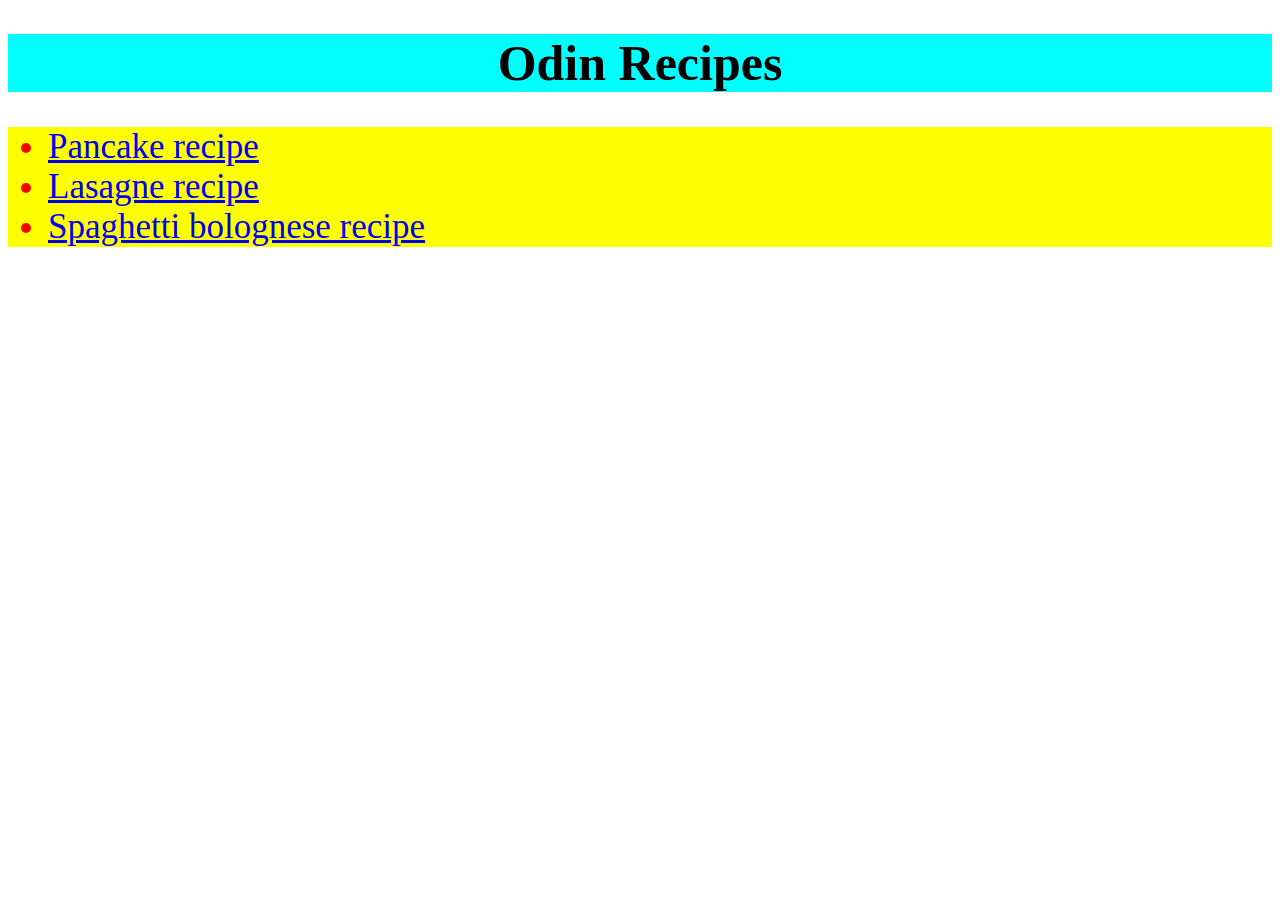
<file: index.html>
<!DOCTYPE html>

<html lang="en">
    <head>
        <meta charset="UTF-8">
        <title>Odin Recipes</title>
        <link rel="stylesheet" href="style.css">
    </head>

    <body>
        <h1 class="index">Odin Recipes</h1>

        <ul class="index">
            <li><a href="./recipes/pancake.html">Pancake recipe</a></li>
            <li><a href="./recipes/lasagne.html">Lasagne recipe</a></li>
            <li><a href="./recipes/bolognese.html">Spaghetti bolognese recipe</a></li>
        </ul>
        
    </body>
</html>
</file>
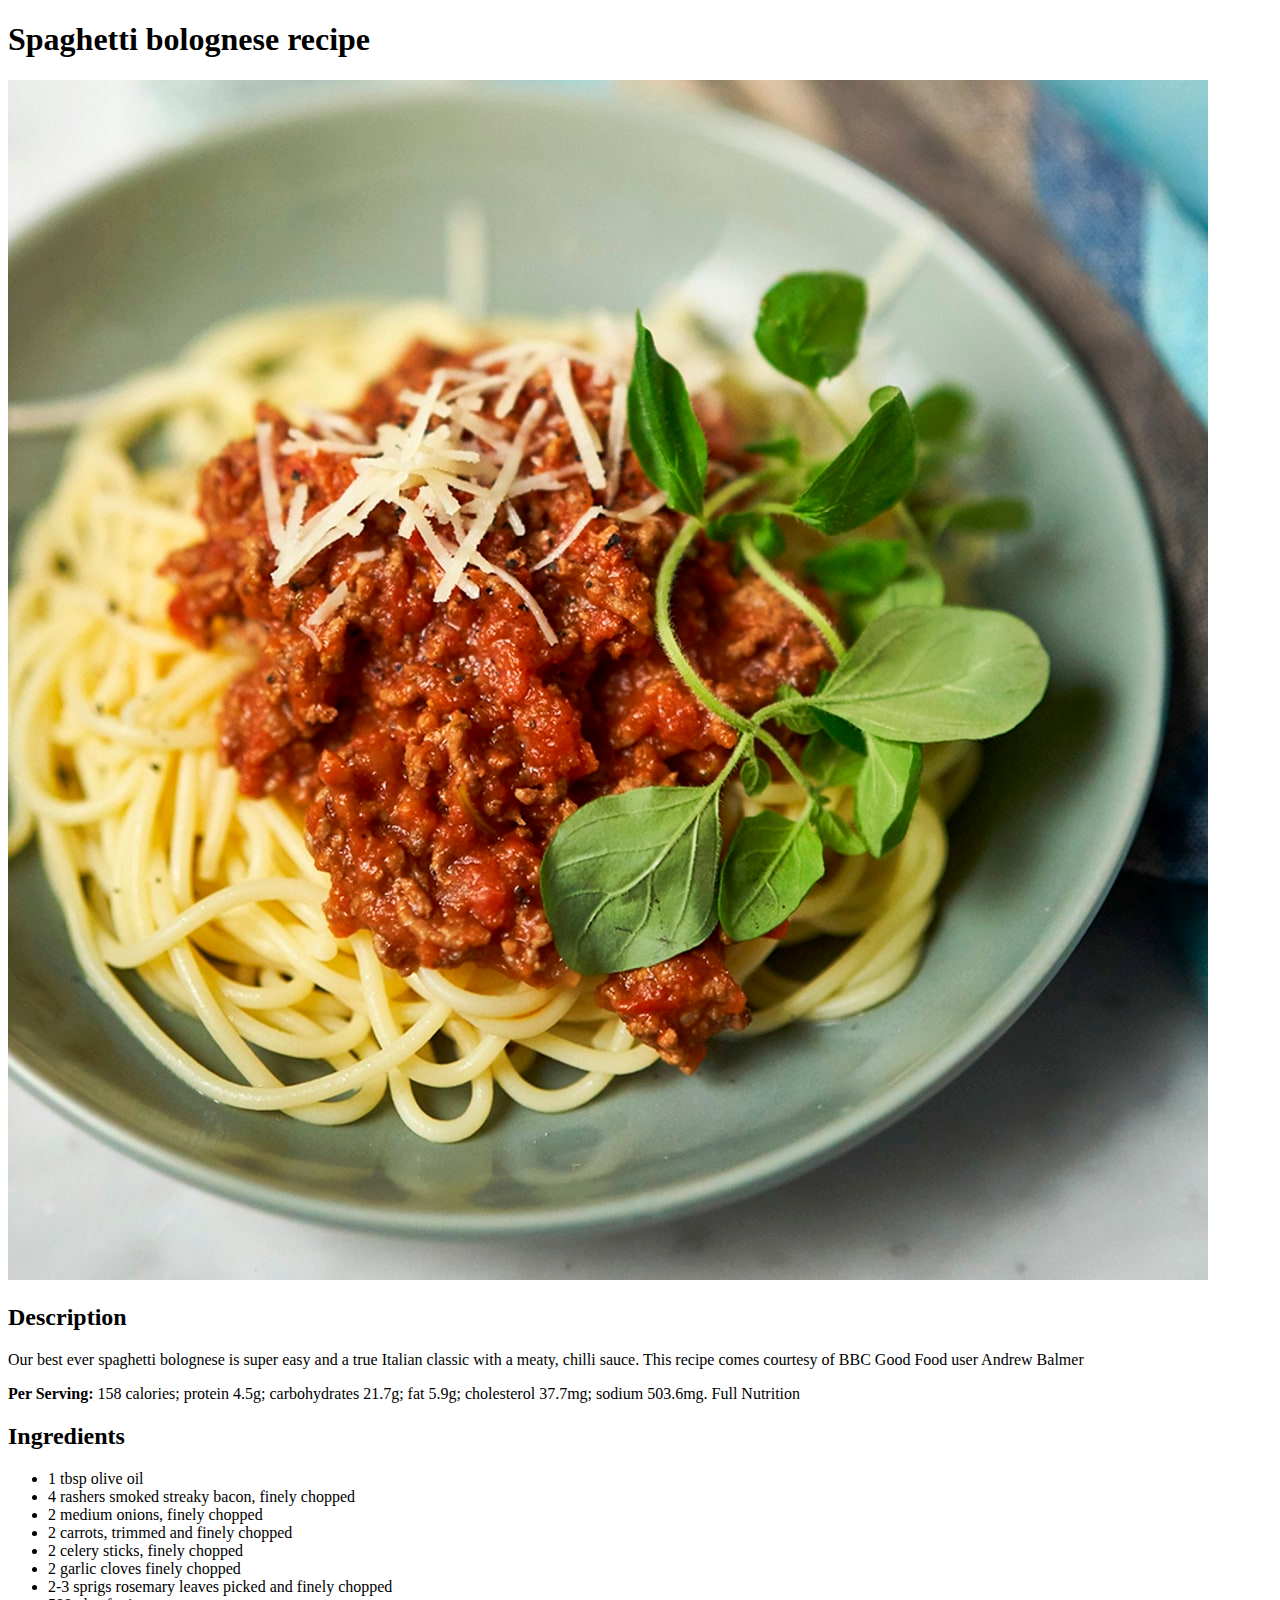
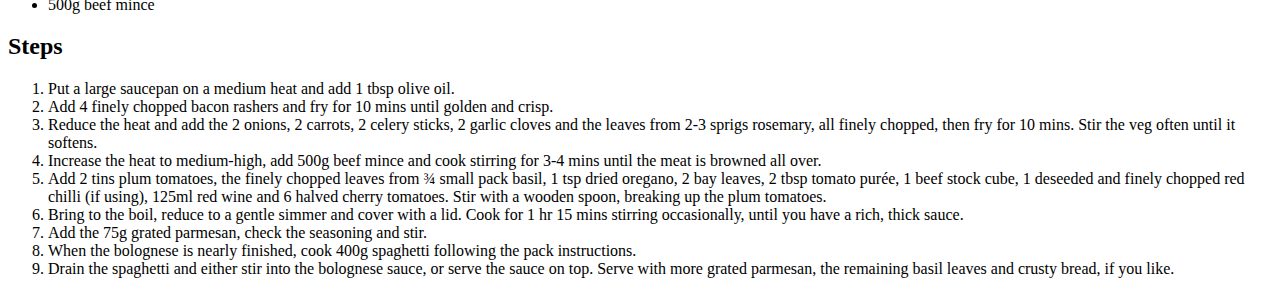
<file: recipes/bolognese.html>
<!DOCTYPE html>

<html lang="en">
<head>
    <meta charset="UTF-8">
    <title>Spaghetti bolognese</title>
    <link rel="stylesheet" href="../style.css">
</head>

<body>
    <h1>Spaghetti bolognese recipe</h1>

    <img src="../images/bolognese.jpg">

    <h2>Description</h2>

    <p>Our best ever spaghetti bolognese is super easy and a true Italian classic with a meaty, chilli sauce. This recipe comes courtesy of BBC Good Food user Andrew Balmer</p>

    <p><strong>Per Serving:</strong> 158 calories; protein 4.5g; carbohydrates 21.7g; fat 5.9g; cholesterol 37.7mg; sodium 503.6mg. Full Nutrition</p>

    <h2>Ingredients</h2>

    <ul>
        <li>1 tbsp olive oil</li>
        <li>4 rashers smoked streaky bacon, finely chopped</li>
        <li>2 medium onions, finely chopped</li>
        <li>2 carrots, trimmed and finely chopped</li>
        <li>2 celery sticks, finely chopped</li>
        <li>2 garlic cloves finely chopped</li>
        <li>2-3 sprigs rosemary leaves picked and finely chopped</li>
        <li>500g beef mince</li>
    </ul>

    <h2>Steps</h2>

    <ol>
        <li>Put a large saucepan on a medium heat and add 1 tbsp olive oil.</li>
        <li>Add 4 finely chopped bacon rashers and fry for 10 mins until golden and crisp.</li>
        <li>Reduce the heat and add the 2 onions, 2 carrots, 2 celery sticks, 2 garlic cloves and the leaves from 2-3 sprigs rosemary, all finely chopped, then fry for 10 mins. Stir the veg often until it softens.</li>
        <li>Increase the heat to medium-high, add 500g beef mince and cook stirring for 3-4 mins until the meat is browned all over.</li>
        <li>Add 2 tins plum tomatoes, the finely chopped leaves from ¾ small pack basil, 1 tsp dried oregano, 2 bay leaves, 2 tbsp tomato purée, 1 beef stock cube, 1 deseeded and finely chopped red chilli (if using), 125ml red wine and 6 halved cherry tomatoes. Stir with a wooden spoon, breaking up the plum tomatoes.</li>
        <li>Bring to the boil, reduce to a gentle simmer and cover with a lid. Cook for 1 hr 15 mins stirring occasionally, until you have a rich, thick sauce.</li>
        <li>Add the 75g grated parmesan, check the seasoning and stir.</li>
        <li>When the bolognese is nearly finished, cook 400g spaghetti following the pack instructions.</li>
        <li>Drain the spaghetti and either stir into the bolognese sauce, or serve the sauce on top. Serve with more grated parmesan, the remaining basil leaves and crusty bread, if you like.</li>
    </ol>
</body>
</html>
</file>
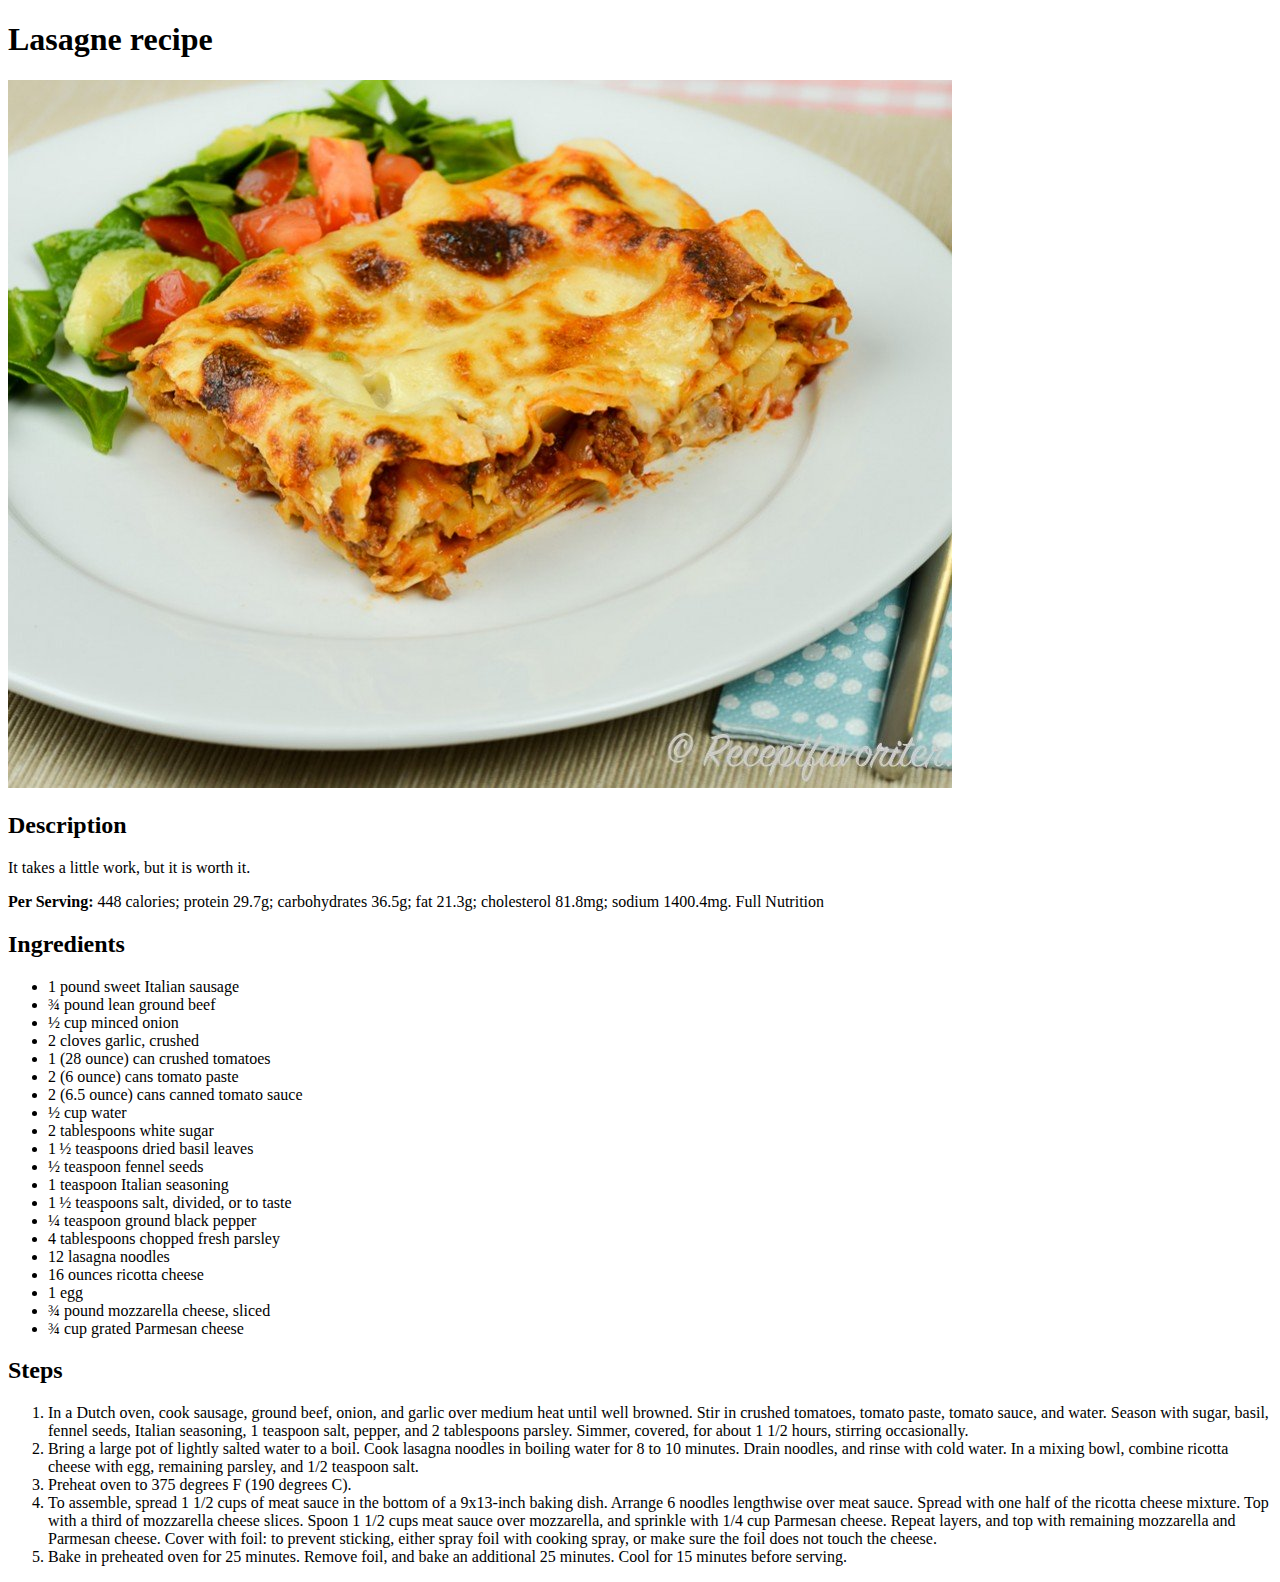
<file: recipes/lasagne.html>
<!DOCTYPE html>

<html lang="en">
<head>
    <meta charset="UTF-8">
    <title>Lasagne</title>
    <link rel="stylesheet" href="../style.css">
</head>

<body>
    <h1>Lasagne recipe</h1>

    <img src="../images/lasagne.jpg">

    <h2>Description</h2>

    <p>It takes a little work, but it is worth it.</p>

    <p><strong>Per Serving:</strong> 448 calories; protein 29.7g; carbohydrates 36.5g; fat 21.3g; cholesterol 81.8mg; sodium 1400.4mg. Full Nutrition</p>

    <h2>Ingredients</h2>

    <ul>
        <li>1 pound sweet Italian sausage
        </li>
        <li>¾ pound lean ground beef
        </li>
        <li>½ cup minced onion
        </li>
        <li>2 cloves garlic, crushed
        </li>
        <li>1 (28 ounce) can crushed tomatoes
        </li>
        <li>2 (6 ounce) cans tomato paste
        </li>
        <li>2 (6.5 ounce) cans canned tomato sauce
        </li>
        <li>½ cup water
        </li>
        <li>2 tablespoons white sugar
        </li>
        <li>1 ½ teaspoons dried basil leaves
        </li>
        <li>½ teaspoon fennel seeds
        </li>
        <li>1 teaspoon Italian seasoning
        </li>
        <li>1 ½ teaspoons salt, divided, or to taste
        </li>
        <li>¼ teaspoon ground black pepper
        </li>
        <li>4 tablespoons chopped fresh parsley
        </li>
        <li>12 lasagna noodles
        </li>
        <li>16 ounces ricotta cheese
        </li>
        <li>1 egg
        </li>
        <li>¾ pound mozzarella cheese, sliced
        </li>
        <li>¾ cup grated Parmesan cheese
        </li>
    </ul>

    <h2>Steps</h2>

    <ol>
        <li>In a Dutch oven, cook sausage, ground beef, onion, and garlic over medium heat until well browned. Stir in crushed tomatoes, tomato paste, tomato sauce, and water. Season with sugar, basil, fennel seeds, Italian seasoning, 1 teaspoon salt, pepper, and 2 tablespoons parsley. Simmer, covered, for about 1 1/2 hours, stirring occasionally.

        </li>
        <li>Bring a large pot of lightly salted water to a boil. Cook lasagna noodles in boiling water for 8 to 10 minutes. Drain noodles, and rinse with cold water. In a mixing bowl, combine ricotta cheese with egg, remaining parsley, and 1/2 teaspoon salt.

        </li>
        <li>Preheat oven to 375 degrees F (190 degrees C).

        </li>
        <li>To assemble, spread 1 1/2 cups of meat sauce in the bottom of a 9x13-inch baking dish. Arrange 6 noodles lengthwise over meat sauce. Spread with one half of the ricotta cheese mixture. Top with a third of mozzarella cheese slices. Spoon 1 1/2 cups meat sauce over mozzarella, and sprinkle with 1/4 cup Parmesan cheese. Repeat layers, and top with remaining mozzarella and Parmesan cheese. Cover with foil: to prevent sticking, either spray foil with cooking spray, or make sure the foil does not touch the cheese.

        </li>
        <li>Bake in preheated oven for 25 minutes. Remove foil, and bake an additional 25 minutes. Cool for 15 minutes before serving.

        </li>
    </ol>
</body>
</html>
</file>
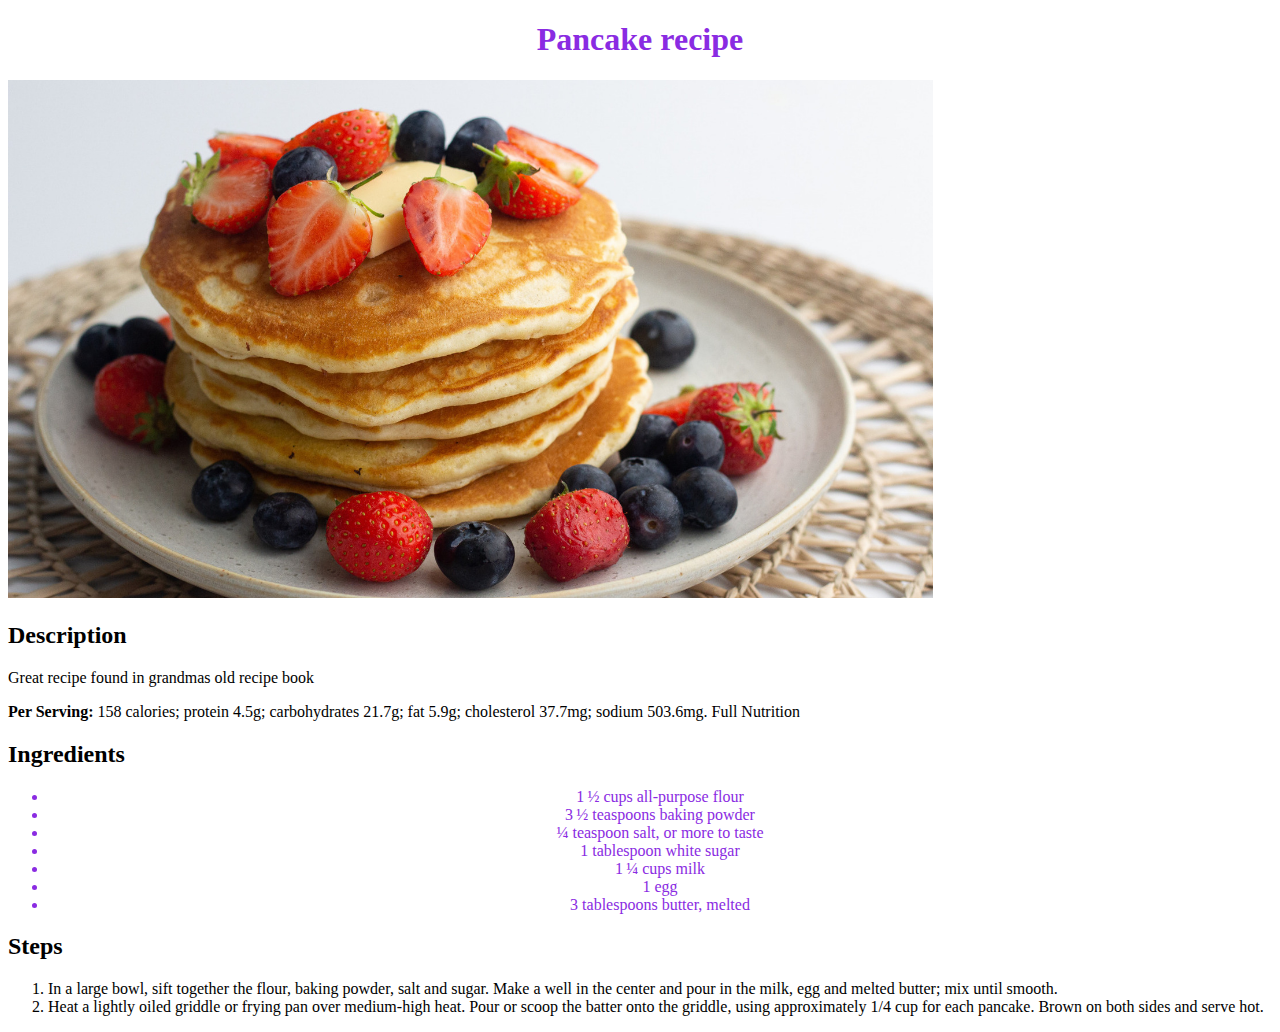
<file: recipes/pancake.html>
<!DOCTYPE html>

<html lang="en">
<head>
    <meta charset="UTF-8">
    <title>Pancake</title>
    <link rel="stylesheet" href="../style.css">
</head>

<body>
    <h1 class="pancake">Pancake recipe</h1>

    <img id="pancake" src="../images/pancakes.jpg">

    <h2>Description</h2>

    <p>Great recipe found in grandmas old recipe book</p>

    <p><strong>Per Serving:</strong> 158 calories; protein 4.5g; carbohydrates 21.7g; fat 5.9g; cholesterol 37.7mg; sodium 503.6mg. Full Nutrition</p>

    <h2>Ingredients</h2>

    <ul class="pancake">
        <li>1 ½ cups all-purpose flour</li>
        <li>3 ½ teaspoons baking powder</li>
        <li>¼ teaspoon salt, or more to taste</li>
        <li>1 tablespoon white sugar</li>
        <li>1 ¼ cups milk</li>
        <li>1 egg</li>
        <li>3 tablespoons butter, melted</li>
    </ul>

    <h2>Steps</h2>

    <ol>
        <li>In a large bowl, sift together the flour, baking powder, salt and sugar. Make a well in the center and pour in the milk, 
            egg and melted butter; mix until smooth.</li>
        <li>Heat a lightly oiled griddle or frying pan over medium-high heat. Pour or scoop the batter onto the griddle,
             using approximately 1/4 cup for each pancake. Brown on both sides and serve hot.</li>
    </ol>
</body>
</html>
</file>
<file: style.css>
h1.index {
    font-size: 50px;
    text-align: center;
    background-color: aqua;
}

ul.index {
    font-size: 35px;
    color: red;
    background-color: yellow;
}

#pancake {
    width: 925px;
    height: auto;
}

ul.pancake,
h1.pancake {
    color: blueviolet;
    text-align: center;
}
</file>
